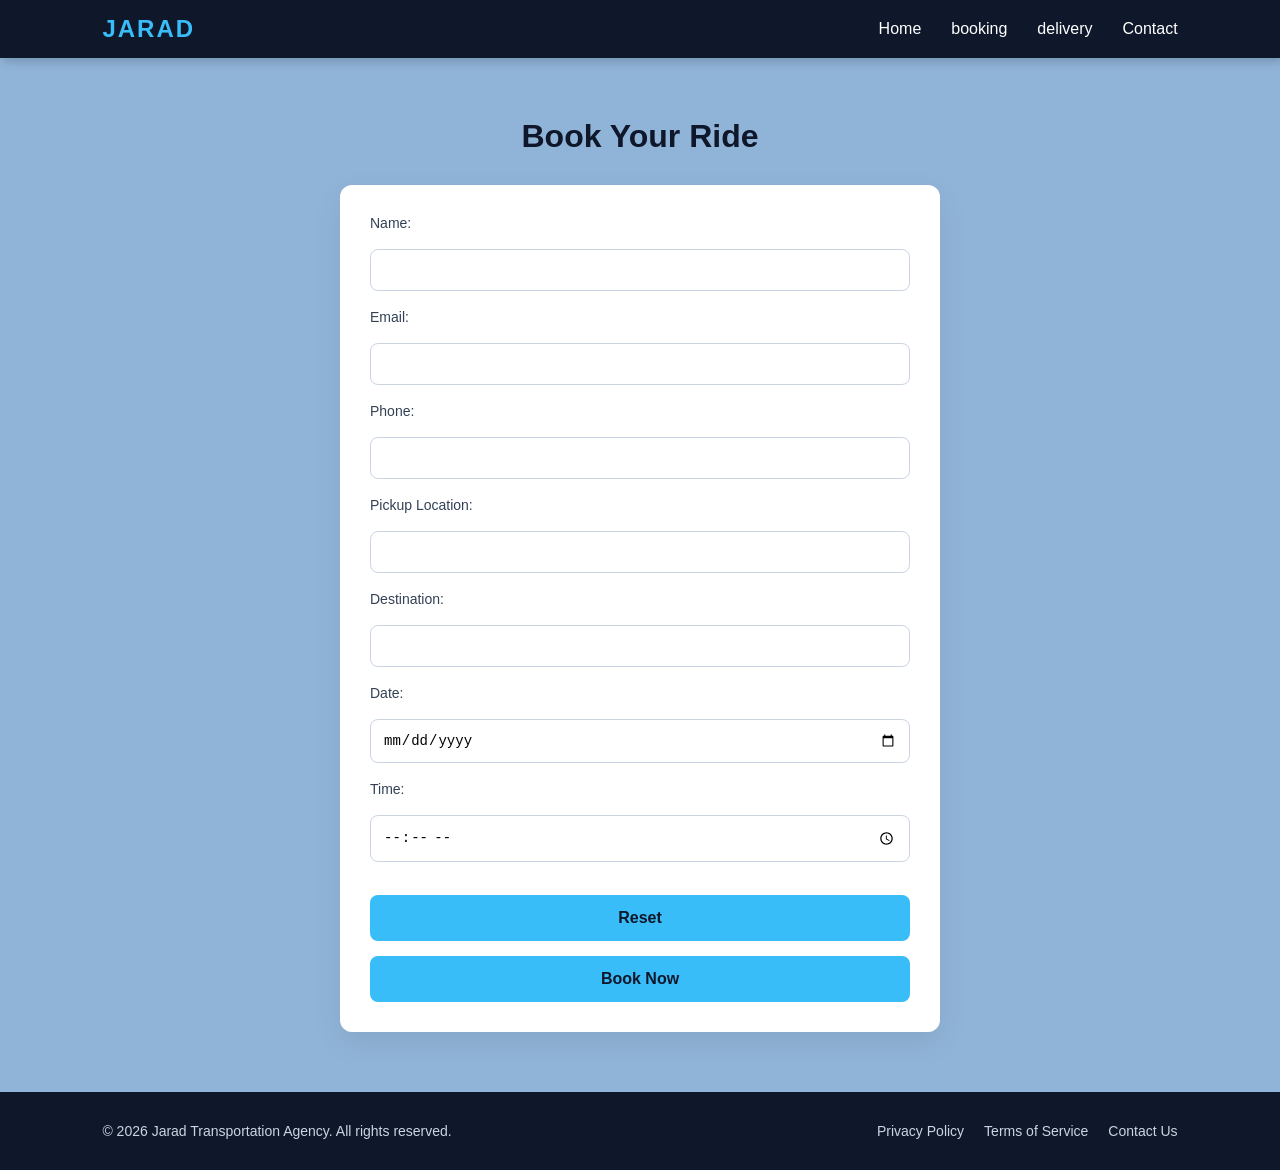
<file: booking.html>
<!DOCTYPE html>
<html lang="en">

<head>
    <meta charset="UTF-8">
    <meta name="viewport" content="width=device-width, initial-scale=1.0">
    <title>Jarad transportaion agency</title>
    <link rel="stylesheet" href="styles.css">
</head>

<body>
    <header>
        <div class="logo"><a href="#">JARAD</a></div>
        <nav class="navbar">
            <ul>
                <li><a href="index.html">Home</a></li>
                <li><a href="booking.html">booking</a></li>
                <li><a href="delivery.html">delivery</a></li>
                <li><a href="contact.html">Contact</a></li>
            </ul>
        </nav>
    </header>
    <!-- booking section  -->
    <section class="booking">
        <h2>Book Your Ride</h2>
        <form action="#" method="post" class="booking-form">
            <div class="form-group">
                <label for="name">Name:</label>
                <input type="text" id="name" name="name" required>
            </div>
            <div class="form-group">
                <label for="email">Email:</label>
                <input type="email" id="email" name="email" required>
            </div>
            <div class="form-group">
                <label for="phone">Phone:</label>
                <input type="tel" id="phone" name="phone" required>
            </div>
            <div class="form-group">
                <label for="pickup">Pickup Location:</label>
                <input type="text" id="pickup" name="pickup" required>
            </div>
            <div class="form-group">
                <label for="destination">Destination:</label>
                <input type="text" id="destination" name="destination" required>
            </div>
            <div class="form-group">
                <label for="date">Date:</label>
                <input type="date" id="date" name="date" required>
            </div>
            <div class="form-group">
                <label for="time">Time:</label>
                <input type="time" id="time" name="time" required>
            </div>
            <button type="reset">Reset</button>
            <button type="submit">Book Now</button>
        </form>
    </section>
    <!-- footer section -->
    <footer>
        <p>&copy; 2026 Jarad Transportation Agency. All rights reserved.</p>
        <ol>
            <li><a href="#">Privacy Policy</a></li>
            <li><a href="#">Terms of Service</a></li>
            <li><a href="#">Contact Us</a></li>
        </ol>
    </footer>

</body>

</html>
</file>
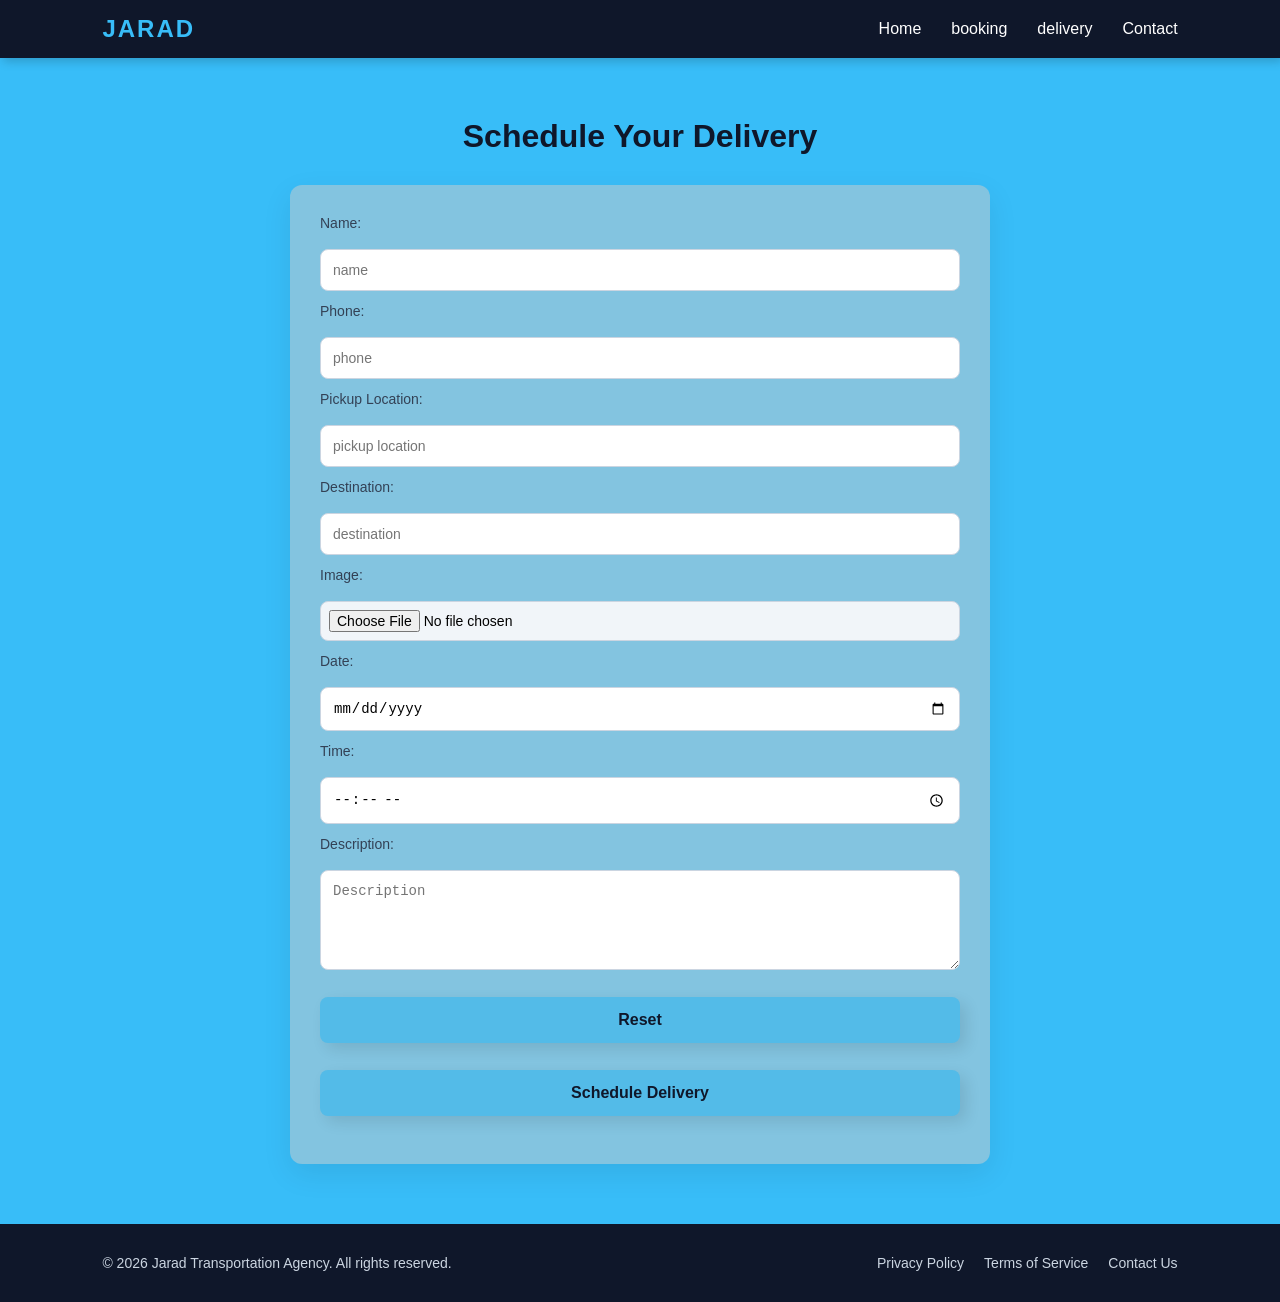
<file: delivery.html>
<!DOCTYPE html>
<html lang="en">

<head>
    <meta charset="UTF-8">
    <meta name="viewport" content="width=device-width, initial-scale=1.0">
    <title>Jarad transportation agency</title>
    <link rel="stylesheet" href="styles.css">
</head>

<body>
    <header>
        <div class="logo"><a href="#">JARAD</a></div>
        <nav class="navbar">
            <ul>
                <li><a href="#">Home</a></li>
                <li><a href="booking.html">booking</a></li>
                <li><a href="delivery.html">delivery</a></li>
                <li><a href="contact.html">Contact</a></li>
            </ul>
        </nav>
    </header>

    <!-- delivery section -->
    <section class="delivery">
        <h2>Schedule Your Delivery</h2>
        <form action="#" method="post" class="delivery-form">
            <div class="form-group">
                <label for="name">Name:</label>
                <input type="text" id="name" name="name" placeholder="name" required>
                <label for="phone">Phone:</label>
                <input type="tel" id="phone" name="phone" placeholder="phone" required>
                <label for="pickup">Pickup Location:</label>
                <input type="text" id="pickup" name="pickup" placeholder="pickup location" required>
                <label for="destination">Destination:</label>
                <input type="text" id="destination" name="destination" placeholder="destination" required>
                <label for="image">Image:</label>
                <input type="file" id="image" name="image" accept="image/*" required>
                <label for="date">Date:</label>
                <input type="date" id="date" name="date" required>
                <label for="time">Time:</label>
                <input type="time" id="time" name="time" required>
                <label for="description">Description:</label>
                <textarea id="description" name="description" placeholder="Description" required></textarea>
                <button type="reset">Reset</button>
                <button type="submit">Schedule Delivery</button>

            </div>
        </form>
    </section>
        <!-- footer section -->
    <footer>
        <p>&copy; 2026 Jarad Transportation Agency. All rights reserved.</p>
        <ol>
            <li><a href="#">Privacy Policy</a></li>
            <li><a href="#">Terms of Service</a></li>
            <li><a href="#">Contact Us</a></li>
        </ol>
    </footer>

</body>

</html>
</file>
<file: styles.css>
/* Reset */
* {
    margin: 0;
    padding: 0;
    box-sizing: border-box;
}

body {
    font-family: 'Segoe UI', sans-serif;
    background: #b3c8eb;
}

/* Header */
header {
    display: flex;
    justify-content: space-between;
    align-items: center;
    padding: 15px 8%;
    background: #0f172a;
    position: sticky;
    top: 0;
    z-index: 1000;
    box-shadow: 3px 3px 10px rgba(0, 0, 0, 0.2);
}

/* Logo */
.logo a {
    font-size: 24px;
    font-weight: bold;
    color: #38bdf8;
    text-decoration: none;
    letter-spacing: 2px;
}

/* Navbar */
.navbar ul {
    display: flex;
    list-style: none;
    gap: 30px;
}

.navbar ul li a {
    text-decoration: none;
    color: #fff;
    font-size: 16px;
    position: relative;
    transition: 0.3s ease;
}

/* Hover Effect (underline animation) */
.navbar ul li a::after {
    content: "";
    position: absolute;
    width: 0%;
    height: 2px;
    background: #38bdf8;
    left: 0;
    bottom: -5px;
    transition: 0.3s;
}

.navbar ul li a:hover::after {
    width: 100%;
}

.navbar ul li a:hover {
    color: #38bdf8;
}

/* Active link */
.navbar ul li a.active {
    color: #38bdf8;
}



/* Booking Section */
.booking {
    background: #90b4d8;
    padding: 60px 8%;
    display: flex;
    flex-direction: column;
    align-items: center;
}

/* Title */
.booking h2 {
    font-size: 32px;
    margin-bottom: 30px;
    color: #0f172a;
}

/* Form Container */
.booking-form {
    background: #ffffff;
    padding: 30px;
    border-radius: 12px;
    width: 80%;
    max-width: 600px;
    box-shadow: 0 10px 30px rgba(0,0,0,0.08);
}

/* Form Group */
.form-group {
    display: flex;
    flex-direction: column;
    margin-bottom: 18px;
}

/* Labels */
.form-group label {
    margin-bottom: 6px;
    font-size: 14px;
    color: #334155;
    font-weight: 500;
}

/* Inputs */
.form-group input {
    padding: 12px;
    border: 1px solid #cbd5e1;
    border-radius: 8px;
    outline: none;
    font-size: 14px;
    transition: 0.3s;
}

/* Focus Effect */
.form-group input:focus {
    border-color: #38bdf8;
    box-shadow: 0 0 0 3px rgba(56,189,248,0.2);
}

/* Button */
.booking-form button {
    width: 100%;
    padding: 14px;
    margin-top: 15px;
    background: #38bdf8;
    border: none;
    border-radius: 8px;
    color: #0f172a;
    font-size: 16px;
    font-weight: bold;
    cursor: pointer;
    transition: 0.3s;
}

/* Button Hover */
.booking-form button:hover {
    background: #0ea5e9;
}

/* Footer */
footer {
    background: #0f172a;
    color: #cbd5e1;
    padding: 30px 8%;
    display: flex;
    justify-content: space-between;
    align-items: center;
    flex-wrap: wrap;
}

/* Text */
footer p {
    font-size: 14px;
}

/* Links Container */
footer ol {
    list-style: none;
    display: flex;
    gap: 20px;
}

/* Links */
footer ol li a {
    text-decoration: none;
    color: #cbd5e1;
    font-size: 14px;
    transition: 0.3s;
    position: relative;
}

/* Hover Effect */
footer ol li a::after {
    content: "";
    position: absolute;
    width: 0%;
    height: 2px;
    background: #38bdf8;
    left: 0;
    bottom: -4px;
    transition: 0.3s;
}

footer ol li a:hover::after {
    width: 100%;
}

footer ol li a:hover {
    color: #38bdf8;
}

/* Delivery Section */
.delivery {
    background: #38bdf8;
    padding: 60px 8%;
    display: flex;
    flex-direction: column;
    align-items: center;
}

/* Title */
.delivery h2 {
    font-size: 32px;
    margin-bottom: 30px;
    color: #0f172a;
}

/* Form Container */
.delivery-form {
    background: #83c4e0;
    padding: 30px;
    border-radius: 12px;
    width: 100%;
    max-width: 700px;
    box-shadow: 0 10px 30px rgba(0,0,0,0.08);
}

/* Group */
.form-group {
    display: flex;
    flex-direction: column;
    gap: 12px;
}

/* Labels */
.form-group label {
    font-size: 14px;
    color: #334155;
    font-weight: 500;
}

/* Inputs + textarea */
.form-group input,
.form-group textarea {
    padding: 12px;
    border: 1px solid #cbd5e1;
    border-radius: 8px;
    font-size: 14px;
    outline: none;
    transition: 0.3s;
}

/* Focus */
.form-group input:focus,
.form-group textarea:focus {
    border-color: #38bdf8;
    box-shadow: 0 0 0 3px rgba(56,189,248,0.2);
}

/* Textarea */
.form-group textarea {
    min-height: 100px;
    resize: vertical;
}

/* File Input */
.form-group input[type="file"] {
    padding: 8px;
    background: #f1f5f9;
    cursor: pointer;
}

/* Button (add manually HTML haddii uusan jirin) */
.delivery-form button {
    margin-top: 15px;
    padding: 14px;
    background: #53bbe8;
    box-shadow: 6px 6px 15px rgba(0,0,0,0.1);
    border: none;
    border-radius: 8px;
    color: #0f172a;
    font-size: 16px;
    font-weight: bold;
    cursor: pointer;
    transition: 0.3s;
}

.delivery-form button:hover {
    background: #0ea5e9;
}

/* Responsive */
@media (max-width: 600px) {
    .delivery-form {
        padding: 20px;
    }

    .delivery h2 {
        font-size: 26px;
    }
}

/* Responsive */
@media (max-width: 600px) {
    footer {
        flex-direction: column;
        gap: 15px;
        text-align: center;
    }

    footer ol {
        flex-direction: column;
        gap: 10px;
    }
}

/* Responsive */
@media (max-width: 600px) {
    .booking-form {
        padding: 20px;
    }

    .booking h2 {
        font-size: 26px;
    }
}

/* Responsive */
@media (max-width: 768px) {
    header {
        flex-direction: column;
        gap: 10px;
    }

    .navbar ul {
        flex-direction: column;
        align-items: center;
        gap: 15px;
    }
}
</file>
